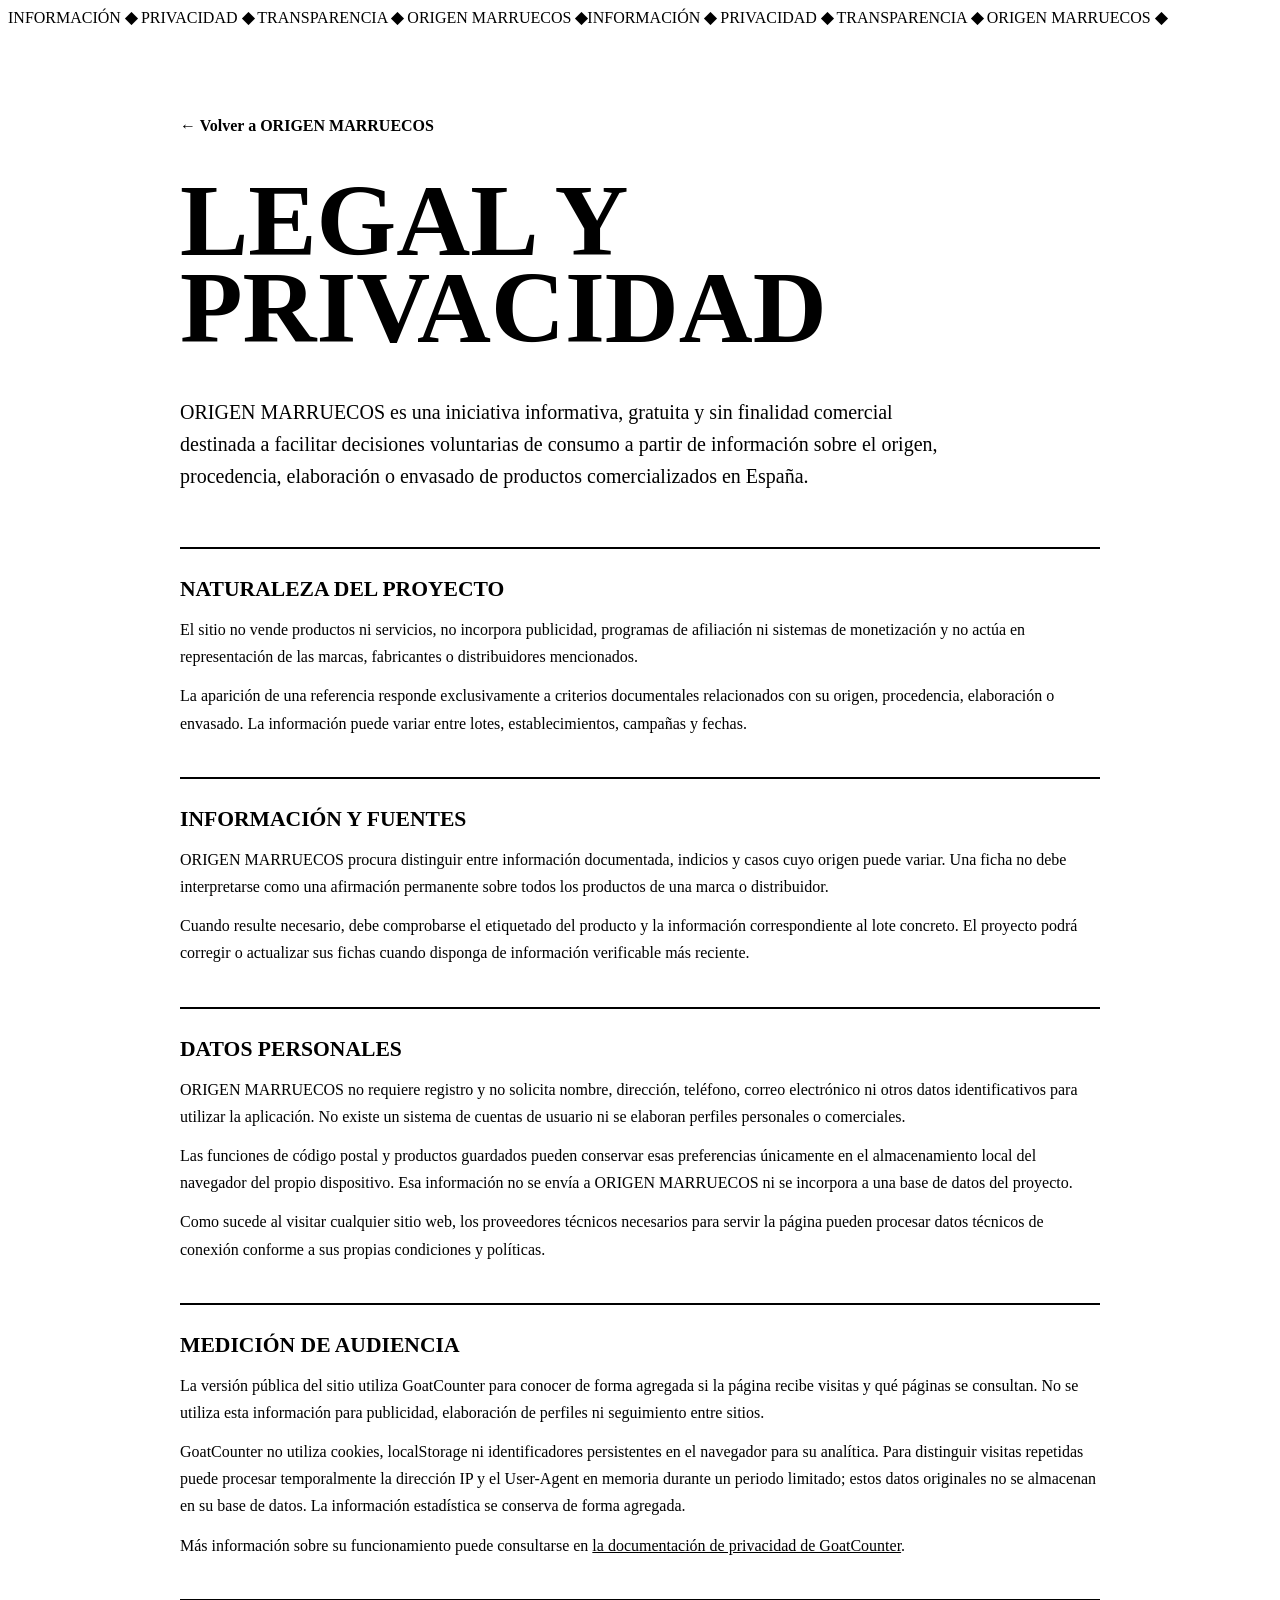
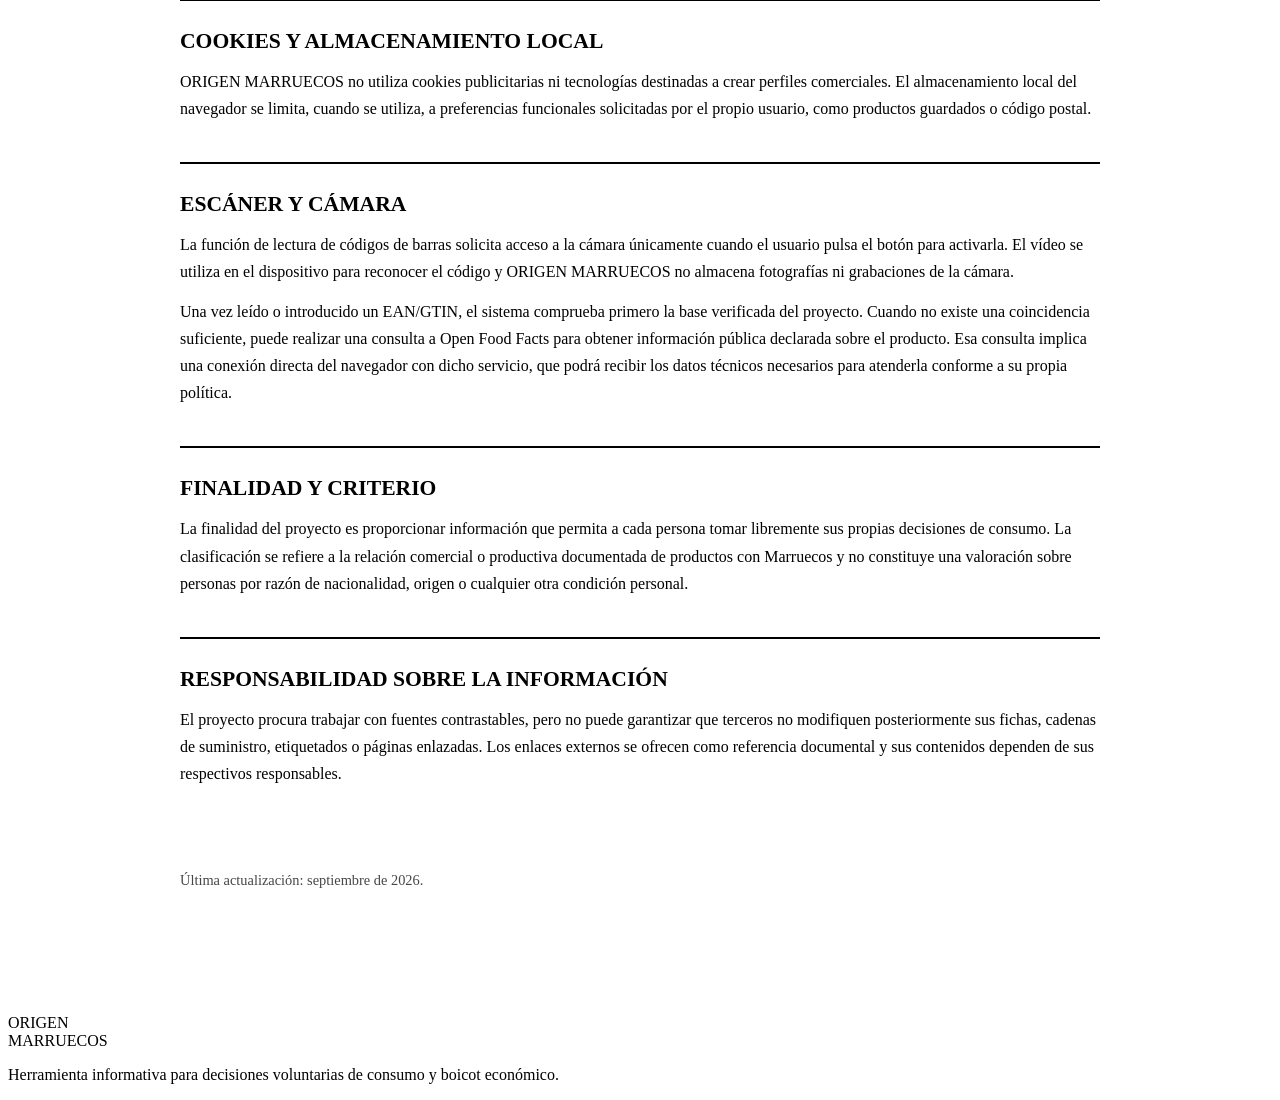
<file: legal-privacidad.html>
<!doctype html>
<html lang="es">
<head>
<meta charset="utf-8">
<meta name="viewport" content="width=device-width, initial-scale=1">
<meta name="robots" content="noindex,nofollow,noarchive,nosnippet,noimageindex">
<meta name="theme-color" content="#C1272D">
<title>Legal y Privacidad · ORIGEN MARRUECOS</title>
<meta name="description" content="Información legal y de privacidad de ORIGEN MARRUECOS.">
<link rel="icon" href="https://origenmarruecos.github.io/favicon.svg" type="image/svg+xml">
<link rel="stylesheet" href="https://origenmarruecos.github.io/styles-1.css">
<link rel="stylesheet" href="https://origenmarruecos.github.io/styles-2.css">
<style>
.legal-wrap{max-width:920px;margin:0 auto;padding:90px 24px 110px}.legal-back{display:inline-block;margin-bottom:42px;font-weight:800;text-decoration:none;color:inherit}.legal-wrap h1{font-size:clamp(3rem,8vw,6.5rem);line-height:.85;text-transform:uppercase;margin:0 0 45px}.legal-intro{font-size:1.25rem;line-height:1.6;max-width:760px;margin-bottom:55px}.legal-section{border-top:2px solid currentColor;padding:28px 0}.legal-section h2{font-size:1.35rem;text-transform:uppercase;margin:0 0 14px}.legal-section p{line-height:1.7;margin:0 0 12px}.legal-section a{color:inherit}.legal-note{font-size:.9rem;opacity:.72;margin-top:45px}@media(max-width:620px){.legal-wrap{padding:58px 18px 80px}.legal-wrap h1{font-size:3.2rem}}
</style>
</head>
<body>
<div class="marquee" aria-hidden="true"><div class="marquee-track"><span>INFORMACIÓN <b>◆</b> PRIVACIDAD <b>◆</b> TRANSPARENCIA <b>◆</b> ORIGEN MARRUECOS <b>◆</b></span><span>INFORMACIÓN <b>◆</b> PRIVACIDAD <b>◆</b> TRANSPARENCIA <b>◆</b> ORIGEN MARRUECOS <b>◆</b></span></div></div>
<main class="legal-wrap">
<a class="legal-back" href="./">← Volver a ORIGEN MARRUECOS</a>
<h1>Legal y<br>Privacidad</h1>
<p class="legal-intro">ORIGEN MARRUECOS es una iniciativa informativa, gratuita y sin finalidad comercial destinada a facilitar decisiones voluntarias de consumo a partir de información sobre el origen, procedencia, elaboración o envasado de productos comercializados en España.</p>
<section class="legal-section"><h2>Naturaleza del proyecto</h2><p>El sitio no vende productos ni servicios, no incorpora publicidad, programas de afiliación ni sistemas de monetización y no actúa en representación de las marcas, fabricantes o distribuidores mencionados.</p><p>La aparición de una referencia responde exclusivamente a criterios documentales relacionados con su origen, procedencia, elaboración o envasado. La información puede variar entre lotes, establecimientos, campañas y fechas.</p></section>
<section class="legal-section"><h2>Información y fuentes</h2><p>ORIGEN MARRUECOS procura distinguir entre información documentada, indicios y casos cuyo origen puede variar. Una ficha no debe interpretarse como una afirmación permanente sobre todos los productos de una marca o distribuidor.</p><p>Cuando resulte necesario, debe comprobarse el etiquetado del producto y la información correspondiente al lote concreto. El proyecto podrá corregir o actualizar sus fichas cuando disponga de información verificable más reciente.</p></section>
<section class="legal-section"><h2>Datos personales</h2><p>ORIGEN MARRUECOS no requiere registro y no solicita nombre, dirección, teléfono, correo electrónico ni otros datos identificativos para utilizar la aplicación. No existe un sistema de cuentas de usuario ni se elaboran perfiles personales o comerciales.</p><p>Las funciones de código postal y productos guardados pueden conservar esas preferencias únicamente en el almacenamiento local del navegador del propio dispositivo. Esa información no se envía a ORIGEN MARRUECOS ni se incorpora a una base de datos del proyecto.</p><p>Como sucede al visitar cualquier sitio web, los proveedores técnicos necesarios para servir la página pueden procesar datos técnicos de conexión conforme a sus propias condiciones y políticas.</p></section>
<section class="legal-section"><h2>Medición de audiencia</h2><p>La versión pública del sitio utiliza GoatCounter para conocer de forma agregada si la página recibe visitas y qué páginas se consultan. No se utiliza esta información para publicidad, elaboración de perfiles ni seguimiento entre sitios.</p><p>GoatCounter no utiliza cookies, localStorage ni identificadores persistentes en el navegador para su analítica. Para distinguir visitas repetidas puede procesar temporalmente la dirección IP y el User-Agent en memoria durante un periodo limitado; estos datos originales no se almacenan en su base de datos. La información estadística se conserva de forma agregada.</p><p>Más información sobre su funcionamiento puede consultarse en <a href="https://www.goatcounter.com/help/privacy" target="_blank" rel="noopener noreferrer">la documentación de privacidad de GoatCounter</a>.</p></section>
<section class="legal-section"><h2>Cookies y almacenamiento local</h2><p>ORIGEN MARRUECOS no utiliza cookies publicitarias ni tecnologías destinadas a crear perfiles comerciales. El almacenamiento local del navegador se limita, cuando se utiliza, a preferencias funcionales solicitadas por el propio usuario, como productos guardados o código postal.</p></section>
<section class="legal-section"><h2>Escáner y cámara</h2><p>La función de lectura de códigos de barras solicita acceso a la cámara únicamente cuando el usuario pulsa el botón para activarla. El vídeo se utiliza en el dispositivo para reconocer el código y ORIGEN MARRUECOS no almacena fotografías ni grabaciones de la cámara.</p><p>Una vez leído o introducido un EAN/GTIN, el sistema comprueba primero la base verificada del proyecto. Cuando no existe una coincidencia suficiente, puede realizar una consulta a Open Food Facts para obtener información pública declarada sobre el producto. Esa consulta implica una conexión directa del navegador con dicho servicio, que podrá recibir los datos técnicos necesarios para atenderla conforme a su propia política.</p></section>
<section class="legal-section"><h2>Finalidad y criterio</h2><p>La finalidad del proyecto es proporcionar información que permita a cada persona tomar libremente sus propias decisiones de consumo. La clasificación se refiere a la relación comercial o productiva documentada de productos con Marruecos y no constituye una valoración sobre personas por razón de nacionalidad, origen o cualquier otra condición personal.</p></section>
<section class="legal-section"><h2>Responsabilidad sobre la información</h2><p>El proyecto procura trabajar con fuentes contrastables, pero no puede garantizar que terceros no modifiquen posteriormente sus fichas, cadenas de suministro, etiquetados o páginas enlazadas. Los enlaces externos se ofrecen como referencia documental y sus contenidos dependen de sus respectivos responsables.</p></section>
<p class="legal-note">Última actualización: septiembre de 2026.</p>
</main>
<footer class="footer"><div class="footer-inner"><div><div class="footer-brand">ORIGEN<br>MARRUECOS</div><p>Herramienta informativa para decisiones voluntarias de consumo y boicot económico.</p></div></div></footer>
</body>
</html>
</file>
